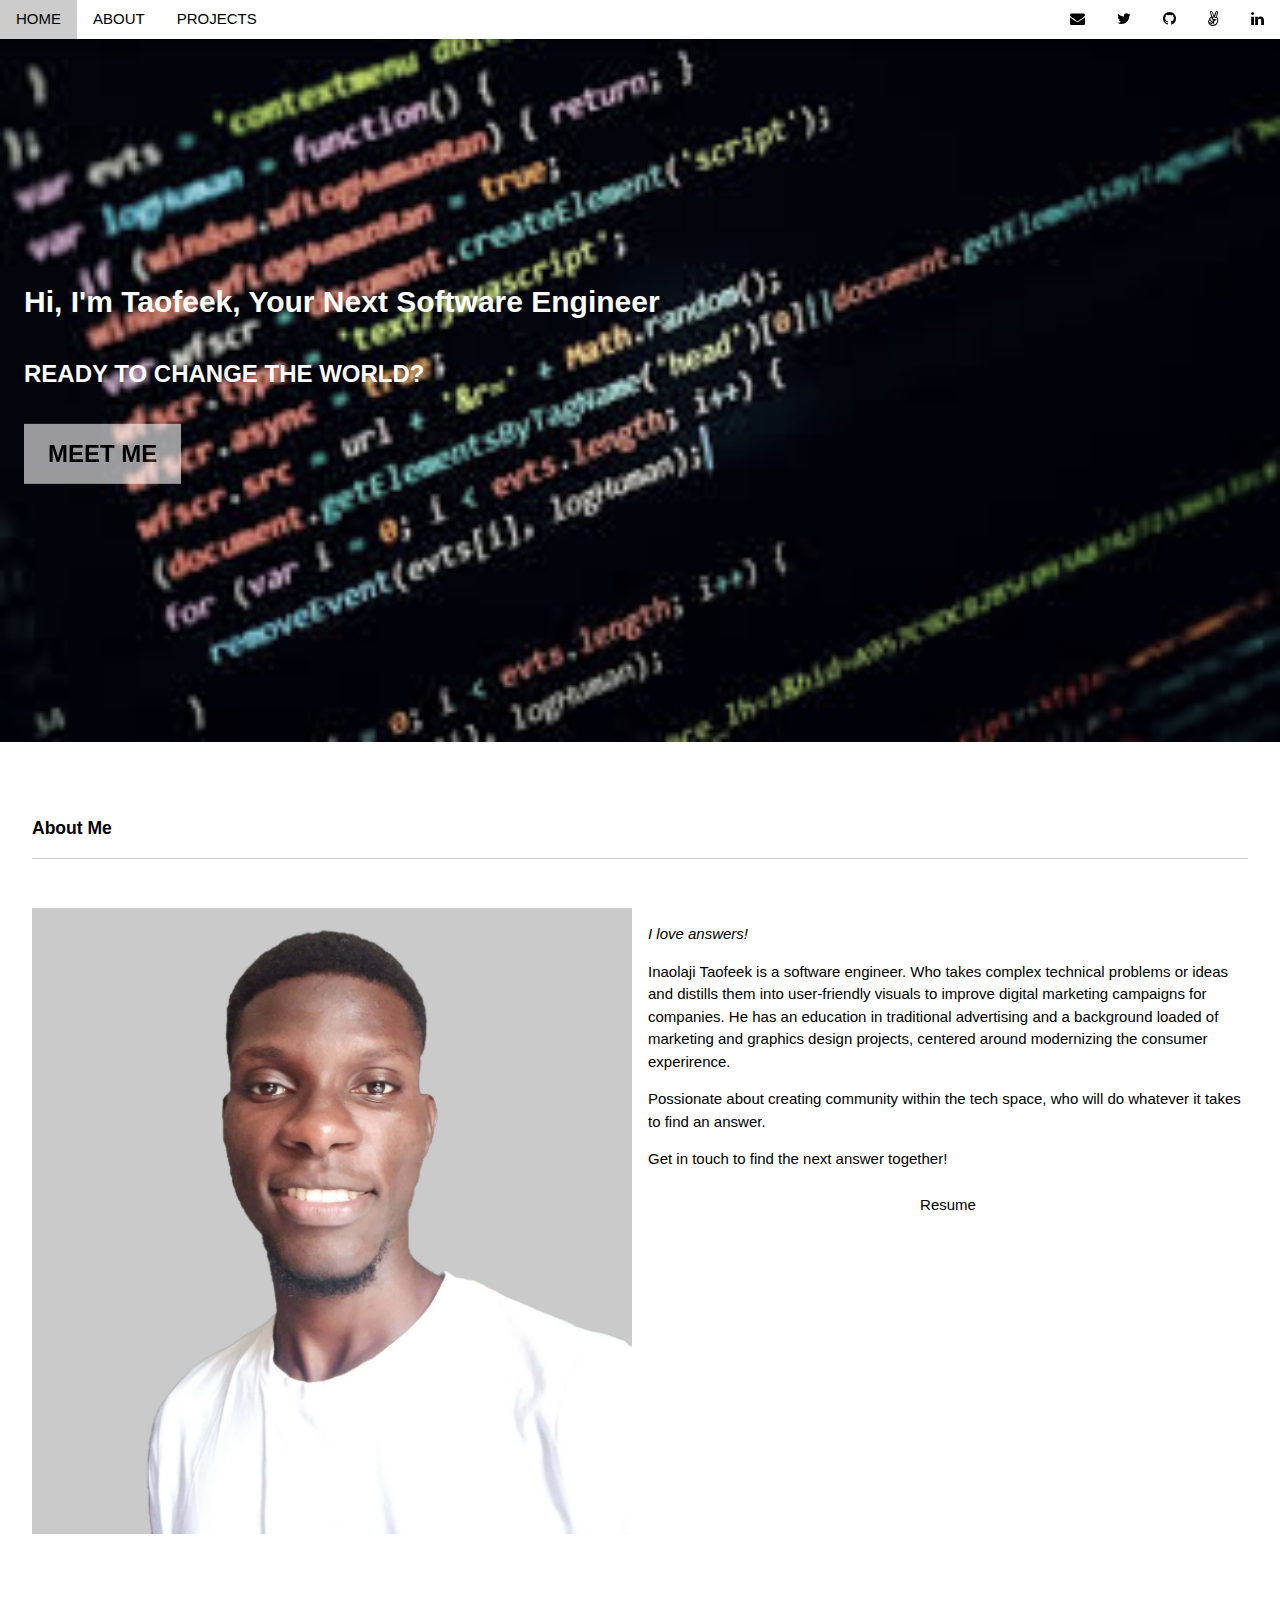
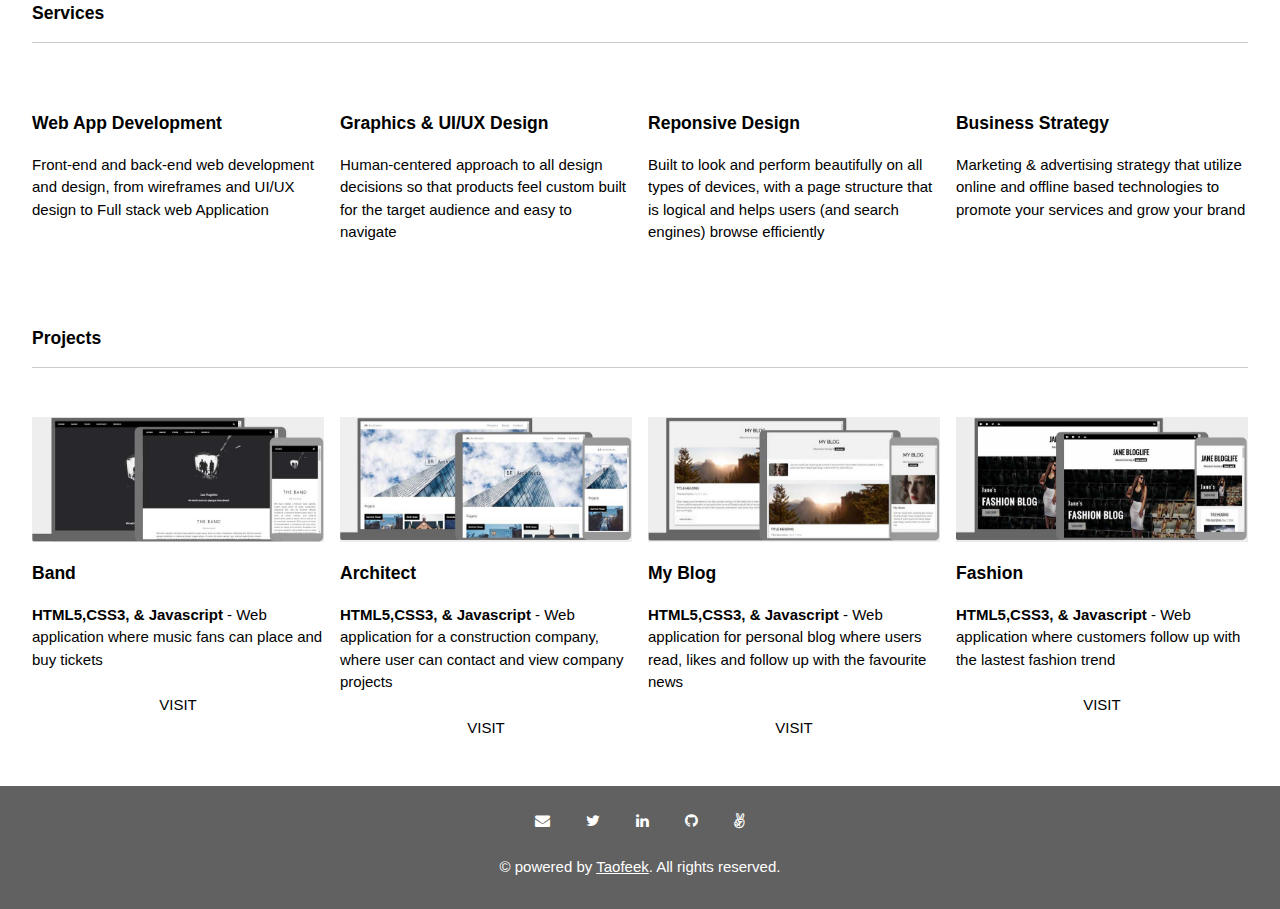
<file: index.html>
<!DOCTYPE html>
<html>
<head>
	<meta charset="utf-8">
	<meta name="VISITport" content="width=device-width, initial-scale=1">
	<link rel="stylesheet" type="text/css" href="asset/website.css">
	<link rel="stylesheet" href="https://cdnjs.cloudflare.com/ajax/libs/font-awesome/4.7.0/css/font-awesome.min.css">
	<title>Inaolaji Taofeek</title>
</head>
<body>
	<!-- Navigation section -->
	<div class="ad-top">
		<div class="ad-bar ad-white ad-card">
			<a href="#home" class="ad-bar-item ad-button ad-padding-large">HOME</a>
			<a href="#about" class="ad-bar-item ad-button ad-padding-large">ABOUT</a>
			<a href="#projects" class="ad-bar-item ad-button ad-padding-large">PROJECTS</a>
			<div class="ad-right ad-hide-medium ad-hide-small">
		  	<a href="mailto:taofikakinkumi@gmail.com" class="ad-bar-item ad-button"><i class="fa fa-envelope"></i></a>
		  	<a href="https://twitter.com/devaladdin" class="ad-bar-item ad-button"><i class="fa fa-twitter"></i></a>
		  	<a  href="https://www.linkedin.com/in/inaolaji-taofeek-64587b169" class="ad-button"><i class="fa fa-linkedin ad-hover-opacity"></i></a>
		  	<a href="https://github.com/aladdin4u" class="ad-bar-item ad-button"><i class="fa fa-github"></i></a>
		  	<a href="https://angel.co/u/taofeek-akinkunmi" class="ad-bar-item ad-button"><i class="fa fa-angellist"></i></a>
		  </div>
		</div>
   </div>
  <header class="ad-display-container ad-wide" id="home" style="margin-top: 25px;">
  	<img class="ad-image ad-greyscale-min" src="images/code.jpg" alt="Taofeek" width="1500" height="800">
  	<div class="ad-display-left ad-padding-large">
  		<h1 class="ad-text-white">Hi, I'm Taofeek, Your Next Software Engineer</h1>
  		<h4 class="ad-xlarge ad-text-white ad-hide-small">READY TO CHANGE THE WORLD?</h4>
  		<h6><button class="ad-button ad-white ad-padding-large ad-large ad-opacity ad-hover-opacity-off ad-xlarge"><a href="#about">MEET ME</a></button></h6>
  	</div>
  </header>

  <div class="ad-content ad-padding" style="max-width:1500px;">

  	
  	 	<div class="ad-container ad-padding-32" id="about">
  			<h3 class="ad-border-bottom ad-border-light-grey ad-padding-16">About Me</h3>
  		</div>

	  	<div class="ad-row-padding">
	  		<div class="ad-col l6 m6">
	  			<img src="images/about me.jpg" alt="Taofeek" class="ad-grayscale" width="100%" height="50%">
	  		</div>
		    
	        <div class="ad-col l6 m6 ad-container">
	           <p><em>I love answers!</em></p>
	           <p>Inaolaji Taofeek is a software engineer. Who takes complex technical problems or ideas and distills them into user-friendly visuals to improve digital marketing campaigns for companies. He has an education in traditional advertising and a background loaded of marketing and graphics design projects, centered around modernizing the consumer experirence.</p>
	           <p>Possionate about creating community within the tech space, who will do whatever it takes to find an answer.</p>
	           <p>Get in touch to find the next answer together!</p>
	           <p><button class="ad-button ad-border-light-grey ad-block"><a href="Resume.pdf" target="_blank">Resume</a></button></p>
	        </div>
	    </div>

	    <div class="ad-container ad-padding-32">
  			<h3 class="ad-border-bottom ad-border-light-grey ad-padding-16">Services</h3>
  		</div>
	    <div class="ad-row-padding">
	    	<div class="ad-col l3 m6">
	    		<h3>Web App Development</h3>
	    		<p>Front-end and back-end web development and design, from wireframes and UI/UX design to Full stack web Application</p>
	    	</div>
	    	<div class="ad-col l3 m6">
	    		<h3>Graphics & UI/UX Design</h3>
	    		<p>Human-centered approach to all design decisions so that products feel custom built for the target audience and easy to navigate</p>
	    	</div>
	    	<div class="ad-col l3 m6">
	    		<h3>Reponsive Design</h3>
	    		<p>Built to look and perform beautifully on all types of devices, with a page structure that is logical and helps users (and search engines) browse efficiently</p>
	    	</div>
	    	<div class="ad-col l3 m6">
	    		<h3>Business Strategy</h3>
	    		<p>Marketing & advertising strategy that utilize online and offline based technologies to promote your services and grow your brand</p>
	    	</div>
	    </div>

	    <!-- portfolio Section -->
	    <div class="ad-container ad-padding-32" id="projects">
  			<h3 class="ad-border-bottom ad-border-light-grey ad-padding-16">Projects</h3>
  		</div>

		<!-- first project row -->
		<div class="ad-row-padding">

			<div class="ad-col l3 m6 ad-margin-bottom">
			    <img src="image/img_temp_band.jpg" style="width:100%;" alt="Start Page Template">
			  	<h3>Band</h3>
			  	<p><b>HTML5,CSS3, & Javascript</b> - Web application where music fans can place and buy tickets </p>
					<p><button class="ad-button ad-border-light-grey ad-block"><a href="band/band.html" target="_blank">VISIT</a></button></p>
			</div>

				<div class="ad-col l3 m6 ad-margin-bottom">
			    	<img src="image/img_temp_architect.jpg" style="width:100%;" alt="Architect Template">
			    	<h3>Architect</h3>
			    	<p><b>HTML5,CSS3, & Javascript</b> - Web application for a construction company, where user can contact and view company projects</p>
						<p><button class="ad-button ad-border-light-grey ad-block"><a href="br/br.html" target="_blank">VISIT</a></button></p>
				</div>

				<div class="ad-col l3 m6 ad-margin-bottom">
			    <img src="image/img_temp_blog.jpg" style="width:100%;" alt="Blog Template">
			    <h3>My Blog</h3>	
			    <p><b>HTML5,CSS3, & Javascript</b> - Web application for personal blog where users read, likes and follow up with the favourite news</p>				
			    <p><button class="ad-button ad-border-light-grey ad-block"><a href="my blog/my blog.html" target="_blank">VISIT</a></button></p>
				</div>

				<div class="ad-col l3 m6 ad-margin-bottom">
			    <img src="image/img_temp_fashion_blog.jpg" style="width:100%;" alt="Fashion Blog Template">
			    <h3>Fashion</h3>
			    <p><b>HTML5,CSS3, & Javascript</b> - Web application where customers follow up with the lastest fashion trend</p>
					<p><button class="ad-button ad-border-light-grey ad-block"><a href="fashion/fashion.html" target="_blank">VISIT</a></button></p>
				</div>
		</div>


	    <!-- end ad-row -->
	    </div>
	 <!-- end main content -->
    
  <!-- footer section -->
  <footer class="ad-center ad-dark-grey" style="padding:16px;">
     		<a href="mailto:taofikakinkumi@gmail.com" class="ad-bar-item ad-button"><i class="fa fa-envelope"></i></a>
		  	<a href="https://twitter.com/devaladdin" class="ad-bar-item ad-button"><i class="fa fa-twitter"></i></a>
		  	<a  href="https://www.linkedin.com/in/inaolaji-taofeek-64587b169" class="ad-button"><i class="fa fa-linkedin ad-hover-opacity"></i></a>
		  	<a href="https://github.com/aladdin4u" class="ad-bar-item ad-button"><i class="fa fa-github"></i></a>
		  	<a href="https://angel.co/u/taofeek-akinkunmi" class="ad-bar-item ad-button"><i class="fa fa-angellist"></i></a>
     <p>&copy; powered by <a href="#">Taofeek</a>. All rights reserved.</p>
  </footer>

</body>
</html>
</file>
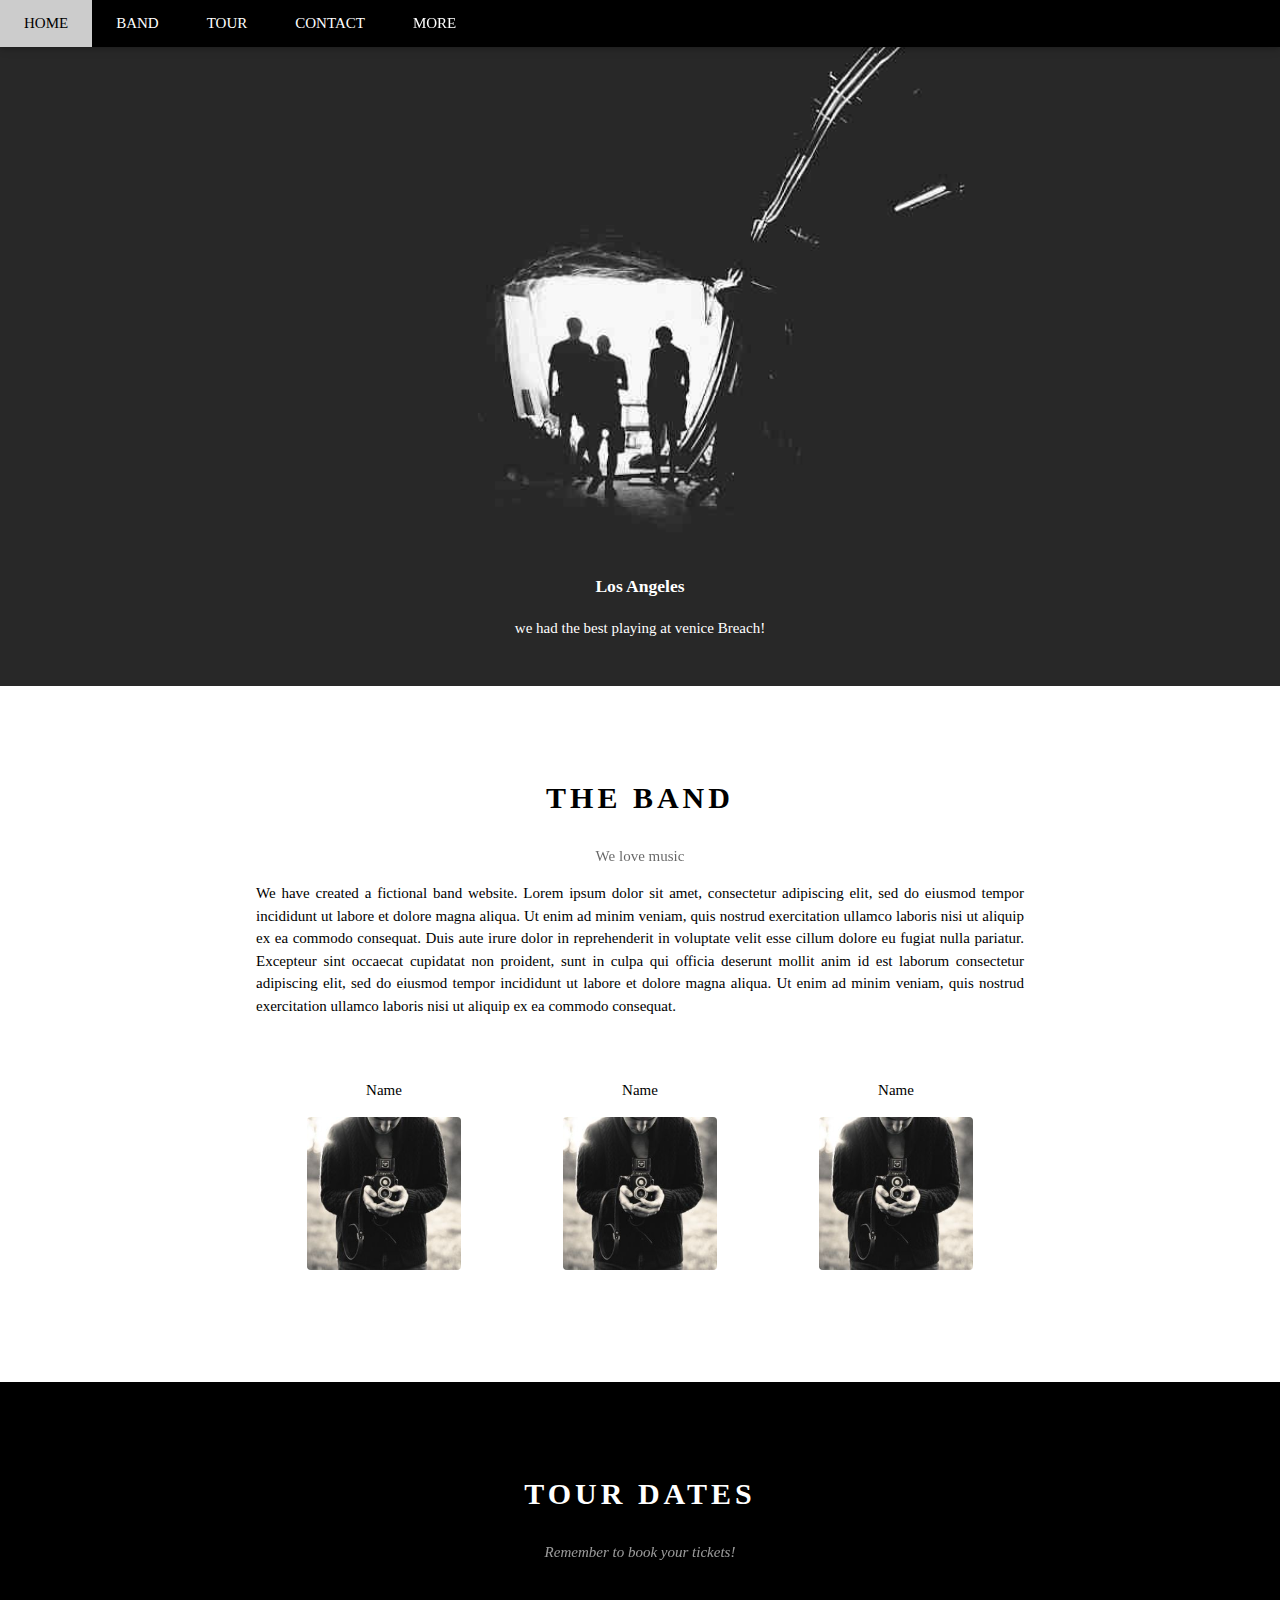
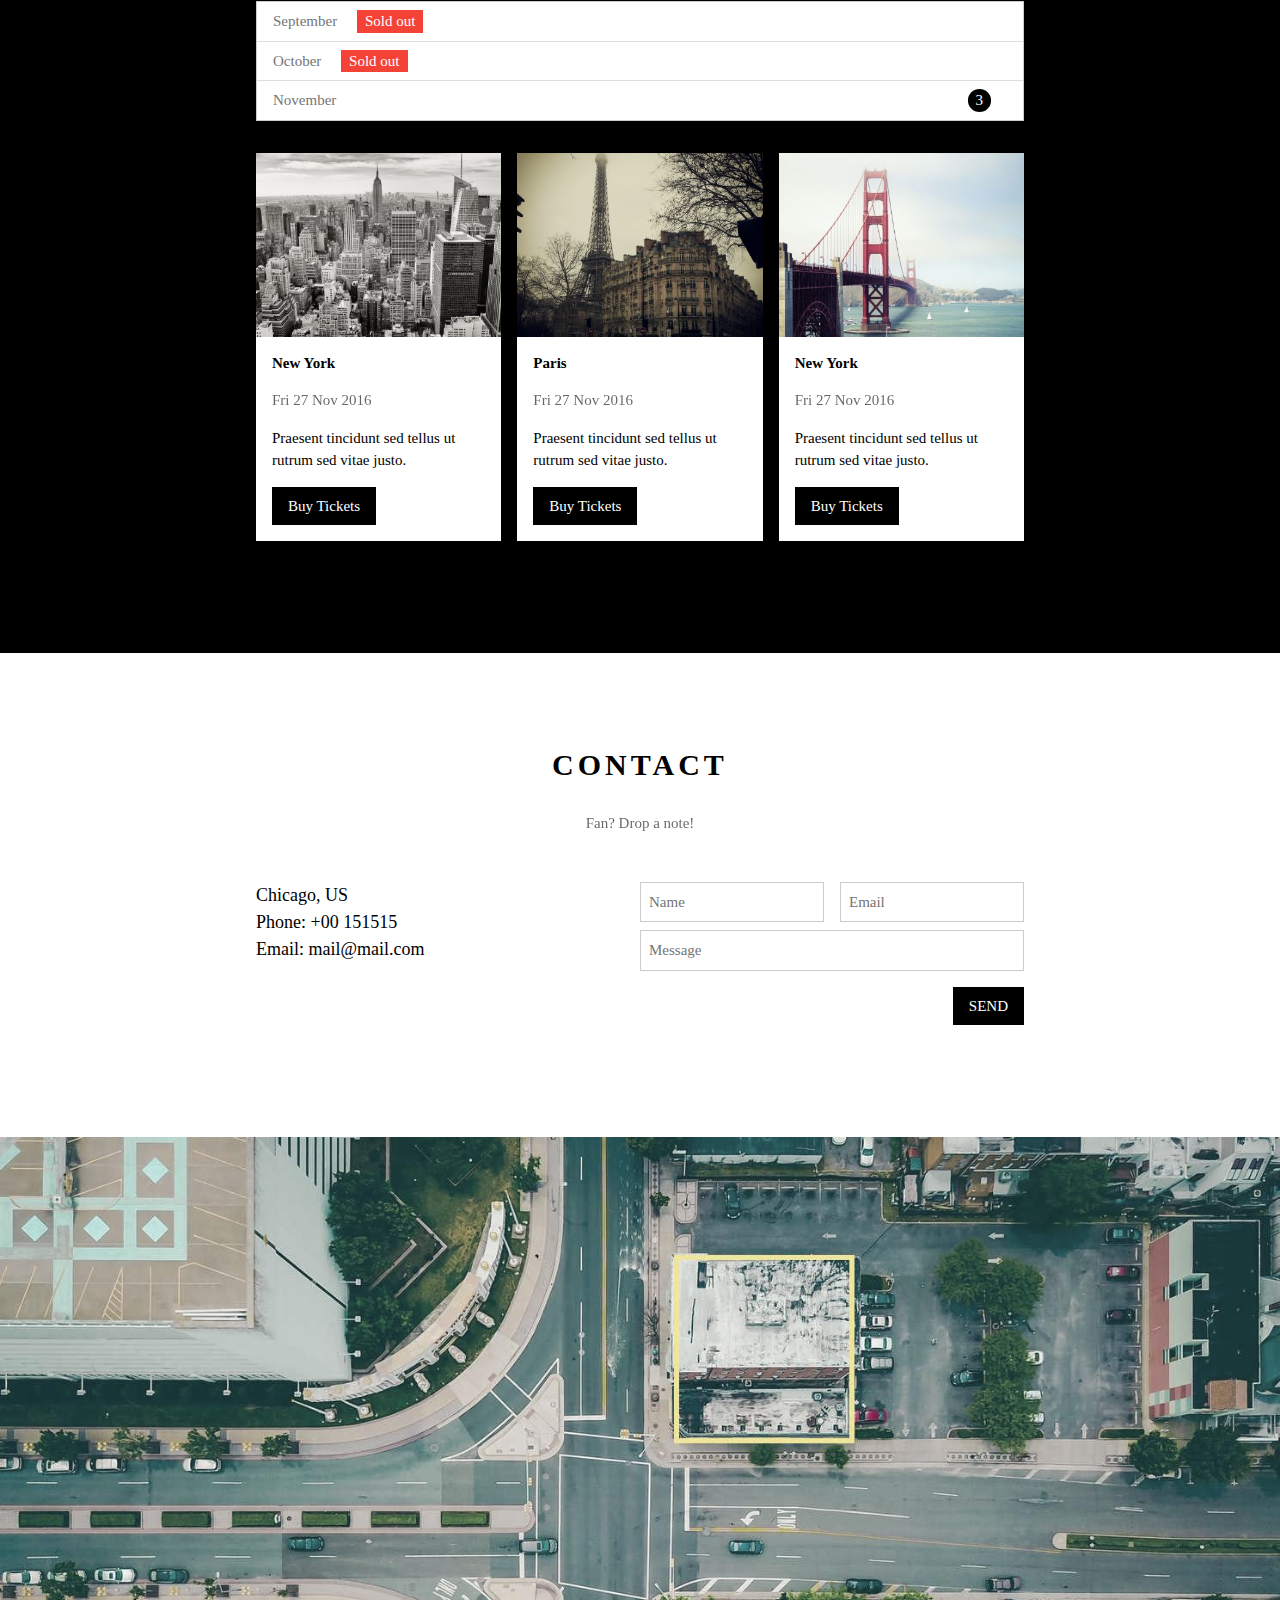
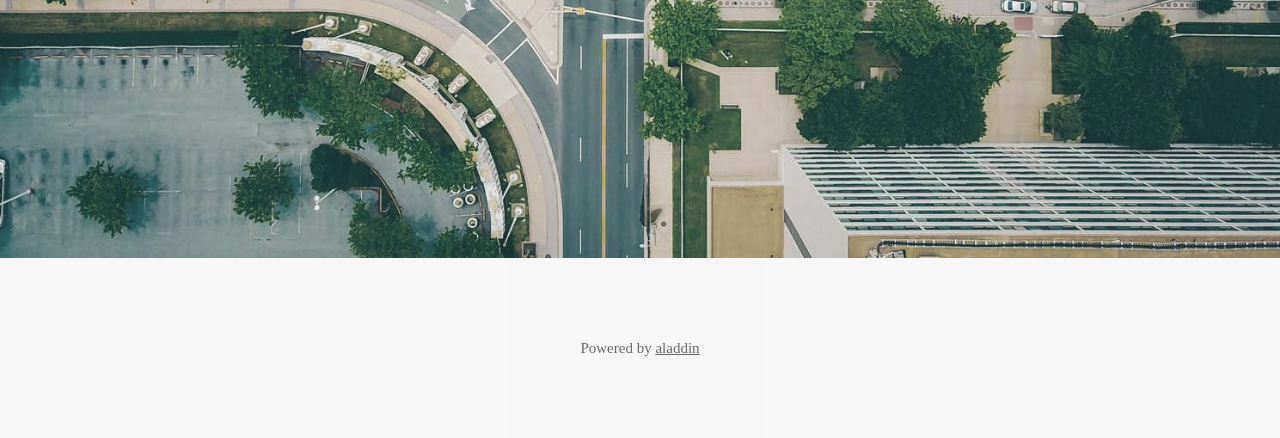
<file: band/band.html>
<!DOCTYPE html>
<!DOCTYPE html>
<html>
<head>
	<title>Band</title>
	<meta charset="utf-8">
	<link rel="stylesheet" type="text/css" href="band.css">
	<link rel="stylesheet" type="text/css" href="C:\Users\HP USER\Desktop\fontawesome-free-5.15.4-web\fontawesome-free-5.15.4-web\css\all.css">
	<style type="text/css">
		body {font-family: "Lato", verdana, san-serif;}
		.mySlides {display: none;}
	</style>
</head>
<body>
  <!-- Navbar -->
  <div class="ad-top">
  	<div class="ad-bar ad-black ad-card">
  	  <a class="ad-bar-item ad-button ad-padding-large ad-hide-medium ad-hide-large ad-right" href="javascript:void(0)" onclick="myFunction()" title="Toggle Navigation Menu"><i class="fa fa-bars"></i></a>
  	  <a href="#" class="ad-bar-item ad-button ad-padding-large">HOME</a>
  	  <a href="#band" class="ad-bar-item ad-button ad-padding-large ad-hide-small">BAND</a>
  	  <a href="#tour" class="ad-bar-item ad-button ad-padding-large ad-hide-small">TOUR</a>
  	  <a href="#contact" class="ad-bar-item ad-button ad-padding-large ad-hide-small">CONTACT</a>
  	  <div class="ad-dropdown-hover ad-hide-small">
  	    <button class="ad-padding-large ad-button" title="More">MORE <i class="fa fa-caret-down"></i></button>
  		<div class="ad-dropdown-content ad-bar-block w3-card-4">
  			<a href="#" class="ad-bar-item ad-button">Merchandise</a>
  			<a href="#" class="ad-bar-item ad-button">Extras</a>
  			<a href="#" class="ad-bar-item ad-button">Media</a>
  		</div>
  	  </div>
  	  <a href="javascript:void(0)" class="ad-padding-large ad-hover-red ad-hide-small ad-right"><i class="fa fa-search"></i></a>
    </div>
  </div>

  <!-- Navbar on small screens (remove the onclick attribute if you want the navbar to always show on top of the content when clicking on the links) -->
<div id="navDemo" class="ad-bar-block ad-black ad-hide ad-hide-large ad-hide-medium ad-top" style="margin-top:46px;">
  <a href="#band" class="ad-bar-item ad-button ad-padding-large" onclick="myFunction()">BAND</a>
  <a href="#tour" class="ad-bar-item ad-button ad-padding-large" onclick="myFunction()">TOUR</a>
  <a href="#contact" class="ad-bar-item ad-button ad-padding-large" onclick="myFunction()">CONTACT</a>
  <a href="#" class="ad-bar-item ad-button ad-padding-large" onclick="myFunction()">MERCH</a>
</div>

<!-- Page Content -->
<div class="ad-content" style="max-width: 2000px; margin-top: 46px;">
  <!-- Animatic Slideshow Images -->
  <div class="mySlides ad-display-container ad-center">
  	<img src="image/la.jpg" style="width:100%;">
  	<div class="ad-display-bottommiddle ad-container ad-text-white ad-padding-32 ad-hide-small">
  	  <h3>Los Angeles</h3>
  	  <p>we had the best playing at venice Breach!</p>
  	</div>
  </div>
  <div class="mySlides ad-display-container ad-center">
  	<img src="image/ny.jpg" style="width:100%;">
  	<div class="ad-display-bottommiddle ad-container ad-text-white ad-padding-32 ad-hide-small">
  	  <h3>New York</h3>
  	  <p>The atmosphere in New York is lorem ipsum</p>
  	</div>
  </div>
  <div class="mySlides ad-display-container ad-center">
  	<img src="image/chicago.jpg" style="width:100%;">
  	<div class="ad-display-bottommiddle ad-container ad-text-white ad-padding-32 ad-hide-small">
  	  <h3>Chicago</h3>
  	  <p>Thank you, Chicago - A night we won't forget</p>
  	</div>
  </div>

  <!-- Band Section -->
  <div class="ad-container ad-content ad-center ad-padding-64" style="max-width: 800px;" id="band">
  	<h2 class="ad-wide">THE BAND</h2>
  	<p class="ad-opacity">We love music</p>
  	<p class="ad-justify">We have created a fictional band website. Lorem ipsum dolor sit amet, consectetur adipiscing elit, sed do eiusmod tempor incididunt ut labore et dolore magna aliqua. Ut enim ad minim veniam, quis nostrud exercitation ullamco laboris nisi ut aliquip
      ex ea commodo consequat. Duis aute irure dolor in reprehenderit in voluptate velit esse cillum dolore eu fugiat nulla pariatur. Excepteur sint occaecat cupidatat non proident, sunt in culpa qui officia deserunt mollit anim id est laborum consectetur
      adipiscing elit, sed do eiusmod tempor incididunt ut labore et dolore magna aliqua. Ut enim ad minim veniam, quis nostrud exercitation ullamco laboris nisi ut aliquip ex ea commodo consequat.</p>
      <div class="ad-row ad-padding-32">
      	<div class="ad-third">
      		<p>Name</p>
      		<img src="image/bandmember.jpg" class="ad-round ad-margin-bottom" alt="Random Name" style="width:60%;">
      	</div>
      	<div class="ad-third">
      		<p>Name</p>
      		<img src="image/bandmember.jpg" class="ad-round ad-margin-bottom" alt="Random Name" style="width:60%;">
      	</div>
      	<div class="ad-third">
      		<p>Name</p>
      		<img src="image/bandmember.jpg" class="ad-round ad-margin-bottom" alt="Random Name" style="width:60%;">
      	</div>
      </div>
  </div>

  <!-- Tour -->
  <div class="ad-black" id="tour">
    <div class="ad-container ad-content ad-padding-64" style="max-width: 800px;">
  	<h2 class="ad-wide ad-center">TOUR DATES</h2>
  	<p class="ad-opacity ad-center"><i>Remember to book your tickets!</i></p><br>

  	<ul class="ad-ul ad-border ad-white ad-text-grey">
  		<li class="ad-padding">September <span class="ad-tag ad-red ad-margin-left">Sold out</span></li>
  		<li class="ad-padding">October <span class="ad-tag ad-red ad-margin-left">Sold out</span></li>
  		<li class="ad-padding">November <span class="ad-badge ad-right ad-margin-right">3</span></li>
  	</ul>

      <div class="ad-row-padding ad-padding-32" style="margin: 0 -16px;">
      	<div class="ad-third ad-margin-bottom">
      		<img src="image/newyork.jpg" class="ad-hover-opacity" alt="New York" style="width:100%;">
      		<div class="ad-container ad-white">
      		  <p><b>New York</b></p>
      		  <p class="ad-opacity">Fri 27 Nov 2016</p>
      		  <p>Praesent tincidunt sed tellus ut rutrum sed vitae justo.</p>
      		  <button class="ad-button ad-black ad-margin-bottom" onclick="document.getElementById('ticketModel').style.display='block'">Buy Tickets</button>
      		</div>
      	</div>
      	<div class="ad-third ad-margin-bottom">
      		<img src="image/paris.jpg" class="ad-hover-opacity" alt="paris" style="width:100%;">
      		<div class="ad-container ad-white">
      		  <p><b>Paris</b></p>
      		  <p class="ad-opacity">Fri 27 Nov 2016</p>
      		  <p>Praesent tincidunt sed tellus ut rutrum sed vitae justo.</p>
      		  <button class="ad-button ad-black ad-margin-bottom" onclick="document.getElementById('ticketModel').style.display='block'">Buy Tickets</button>
      		</div>
      	</div>
      	<div class="ad-third ad-margin-bottom">
      		<img src="image/sanfran.jpg" class="ad-hover-opacity" alt="sanfran" style="width:100%;">
      		<div class="ad-container ad-white">
      		  <p><b>New York</b></p>
      		  <p class="ad-opacity">Fri 27 Nov 2016</p>
      		  <p>Praesent tincidunt sed tellus ut rutrum sed vitae justo.</p>
      		  <button class="ad-button ad-black ad-margin-bottom" onclick="document.getElementById('ticketModel').style.display='block'">Buy Tickets</button>
      		</div>
      	</div>
      </div>
    </div>
   </div>

   <!-- Ticket Modal -->
   <div id="ticketModel" class="ad-modal">
   	<div class="ad-modal-content ad-animate-top ad-card-4">
   	  <header class="ad-container ad-teal ad-center ad-padding-32">
   	  	<span onclick="document.getElementById('ticketModel').style.display='none'" class="ad-button ad-teal ad-xlarge ad-display-topright">&times;</span>
   	  	<h2 class="ad-wide"><i class="fa fa-suitcase ad-margin-right"></i>Tickets</h2>
   	  </header>
   	  <div class="ad-container">
   	  	<p><label><i class="fa fa-shopping-cart"></i>Tickets, $15 per person</label></p>
   	  	<input class="ad-input ad-border" type="text" placeholder="How many?">
   	  	<p><label><i class="fa fa-user"></i>Send To</label></p>
   	  	<input class="ad-input ad-border" type="text" placeholder="Enter email">
   	  	<button class="ad-button ad-block ad-teal ad-padding-16 ad-section ad-right">PAY <i class="fa fa-check"></i></button>
   	  	<button class="ad-button ad-red ad-section" onclick="document.getElementById('ticketModel').style.display='none'">Close <i class="fa fa-remove"></i></button>
   	  	<p class="ad-right">Need <a href="#" class="ad-text-blue">help?</a></p>
   	  </div>
   	</div>
   </div>

   <!-- The Contact Section -->
   <div class="ad-container ad-content ad-padding-64" style="max-width: 800px;" id="contact">
     <h2 class="ad-wide ad-center">CONTACT</h2>
     <p class="ad-opacity ad-center">Fan? Drop a note!</p>
     <div class="ad-row ad-padding-32">
     	<div class="ad-col m6 ad-large ad-margin-bottom">
     	  <i class="fa fa-map-marker-alt" style="width: 30px"></i>Chicago, US <br>
     	  <i class="fas fa-phone-alt" style="width: 30px"></i>Phone: +00 151515 <br>
     	  <i class="fa fa-envelope" style="width: 30px"></i>Email: mail@mail.com <br>
     	</div>
     	<div class="ad-col m6">
          <form action="#" target="_blank">
          	<div class="ad-row-padding" style="margin: 0 -16px 8px -16px">
          	 <div class="ad-half">
          	   <input class="ad-input ad-border" type="text" placeholder="Name" required="" name="Name">
          	 </div>
          	 <div class="ad-half">
          	   <input class="ad-input ad-border" type="text" placeholder="Email" required="" name="Email">
          	 </div>
          	</div>
          	<input class="ad-input ad-border" type="text" placeholder="Message" required="" name="Message">
          	<button class="ad-button ad-black ad-section ad-right" type="submit">SEND</button>
          </form>
     	</div>
     </div>
   </div>

<!-- End Page Content -->
</div>

<!-- Image of Location/map -->
<img src="image/map.jpg" class="ad-image ad-greyscale-min" style="width: 100%;">

<!-- Footer -->
<footer class="ad-container ad-padding-64 ad-center ad-opacity ad-light-grey ad-xlarge">
  <i class="fab fa-facebook-official ad-hover-opacity"></i>
  <i class="fab fa-instagram ad-hover-opacity"></i>
  <i class="fab fa-snapchat ad-hover-opacity"></i>
  <i class="fab fa-pinterest ad-hover-opacity"></i>
  <i class="fab fa-twitter ad-hover-opacity"></i>
  <i class="fab fa-linkedin ad-hover-opacity"></i>
  <p class="ad-medium">Powered by <a href="#" target="blank">aladdin</a></p>
</footer>
  <script type="text/javascript">
  	// Automatic Slideshow - change image every 4 seconds
var myIndex = 0;
carousel();

function carousel() {
  var i;
  var x = document.getElementsByClassName("mySlides");
  for (i = 0; i < x.length; i++) {
    x[i].style.display = "none";  
  }
  myIndex++;
  if (myIndex > x.length) {myIndex = 1}    
  x[myIndex-1].style.display = "block";  
  setTimeout(carousel, 4000);    
}
  	// Used to toggle the menu on small screens when clicking on the menu button
function myFunction() {
  var x = document.getElementById("navDemo");
  if (x.className.indexOf("ad-show") == -1) {
    x.className += " ad-show";
  } else { 
    x.className = x.className.replace(" ad-show", "");
  }
}
// When the user clicks anywhere outside of the modal, close it
var modal = document.getElementById('ticketModal');
window.onclick = function(event) {
  if (event.target == modal) {
    modal.style.display = "none";
  }
}

  </script>
</body>
</html>
</file>
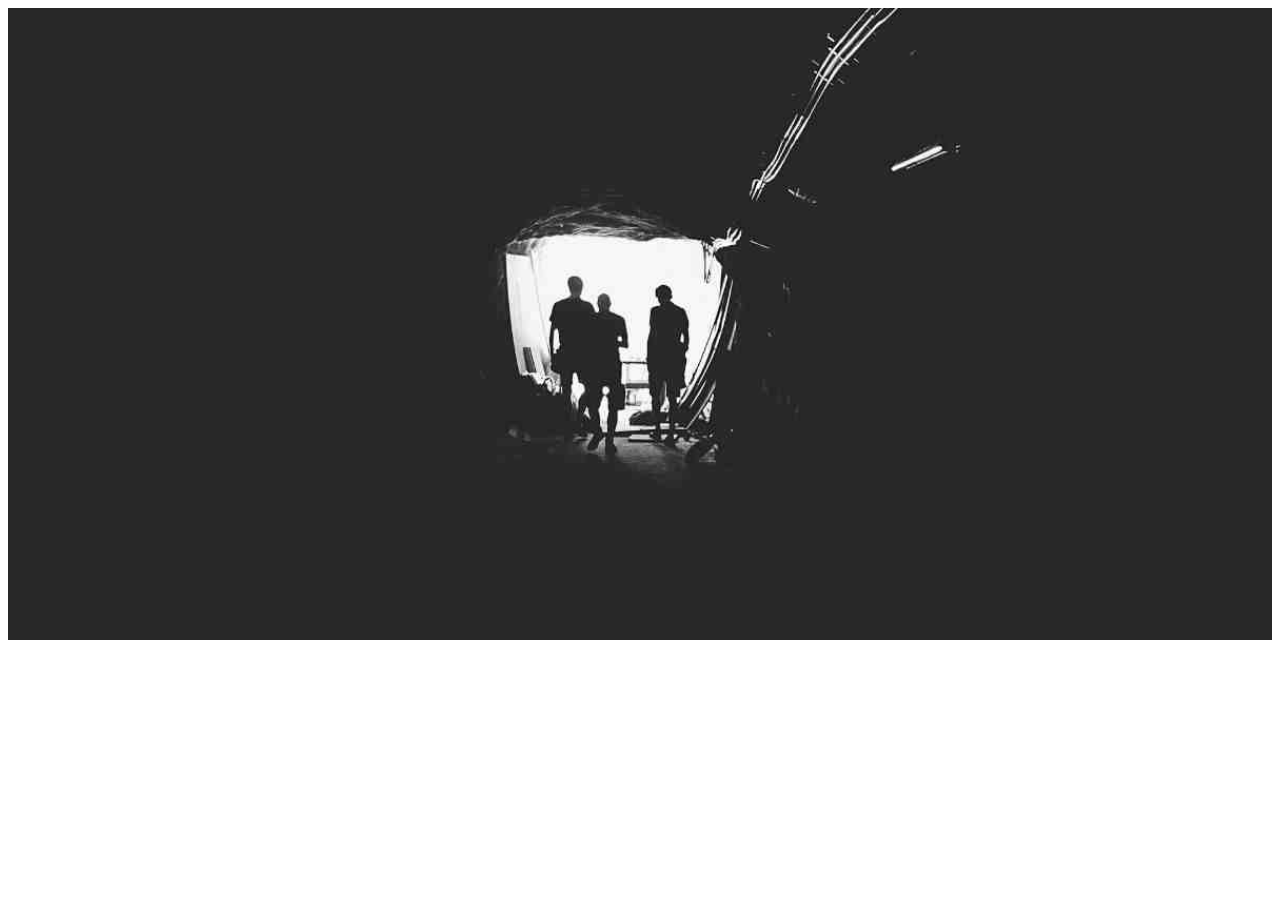
<file: band/slides.html>
<!DOCTYPE html>
<!DOCTYPE html>
<html>
<head>
	<title>Slides</title>
	<style type="text/css">
		.mySlides {
			overflow: hidden;
		}
		figure {
			position: relative;
			width: 400%;
			left: 0%;
			margin: 0;
			animation: slides 4s infinite;
		}
		img {
			width: 25%;
			float: left;
		}
			@keyframes slides{ 
				0% {left: 0;}
				25% {left: -100%;}
				50% {left: -200%; }
				75% {left: -200%;}
				100% {left: -300%;}
		}
		.ad-display-container {display: block;}
		.ad-center {text-align: center;}
	</style>
</head>
<body>
  <div class="mySlides">
  	<figure>
  	<img src="image/la.jpg">
  	<img src="image/chicago.jpg">
  	<img src="image/ny.jpg">
  	<img src="image/la.jpg">
  </figure>
  </div>
</body>
</html>
</file>
<file: asset/website.css>
html {box-sizing: border-box;} 
   *,*:before,*:after {box-sizing: inherit;}
   body{margin: 0;}
   html,body {font-family: verdana, sans-serif; font-size: 15px!important; line-height: 1.5;}
   html {-webkit-text-size-adjust: 100%;}
   header,footer {display: block;}
   hr{border:0;border-top:1px solid #eee;margin:20px 0;}
   a {color: inherit;background-color: transparent;}
   img {vertical-align: middle;}
   button,input{font:inherit;margin:0}
   .ad-image{max-width: 100%; height: auto;}
   .ad-top{position: fixed;top: 0; width: 100%; z-index: 1;}
   .ad-bar{width: 100%;overflow: hidden;} 
   .ad-bar .ad-bar-item{width: auto;display: block;float: left;outline: 0;padding: 8px 16px;outline: 0;}
   .ad-input {padding: 8px; display: block; border: none; border-bottom: 1px solid #ccc; width: 100%;}
   .ad-border {border: 1px solid #ccc;}
   .ad-border-bottom{border-bottom:1px solid #ccc!important}
   .ad-border-light-grey {border-color:#f1f1f1;}
   .ad-border-black {border-color:#000!important;}
   .ad-modal {z-index:3;display: none; position:fixed; padding-top: 100px; top: 0;left: 0;width: 100%;height: 100%; overflow: auto; background-color: rgb(0, 0, 0);background-color: rgba(0, 0, 0, 0.4);}
   .ad-modal-content {margin:auto;background-color:#fff; position:relative;padding:0; outline:0; width:600px;}
   .ad-animate-opacity {animation: opac 0.8s;} @keyframes opac {from{opacity: 0} to{opacity: 1}}
   .ad-block{display: block; width: 100%;}
   .ad-section {margin-top: 16px; margin-bottom: 16px;}
   .ad-content {margin-left: auto;margin-right: auto;}
   .ad-center {text-align: center;}
   .ad-xlarge {font-size: 24px;}
   .ad-small {font-size: 12px;}
   .ad-jumbo{font-size: 64px;}
   .ad-container {padding: 0.01em 16px;}
   .ad-row-padding, .ad-row-padding>.ad-col{padding: 0 8px;}
   .ad-container:before,.ad-container:after,.ad-row-padding:before,.ad-row-padding:after {content: ""; display:table; clear:both;}
   .ad-button {border: none; display: inline-block;padding: 8px 16px; vertical-align: middle;overflow: hidden; text-decoration: none; color: inherit;background-color: inherit;white-space: nowrap; cursor: pointer; text-align: center;}
   .ad-button > a {text-decoration: none;}
   .ad-display-container{position: relative;}
   .ad-display-left{position: absolute; top: 50%;left: 0;transform: translate(0%,-50%);}
   .ad-display-middle {position: absolute; top: 50%; left: 50%; transform: translate(-50%,-50%);}
   .ad-left {float: left;}
   .ad-right {float: right;}
   .ad-padding {padding: 8px 16px;}.ad-padding-large {padding: 12px 24px;}
   .ad-padding-16 {padding-top: 16px!important; padding-bottom: 16px!important;}
   .ad-padding-32 {padding-top: 32px;padding-bottom: 32px;}
   .ad-margin {margin: 16px;}
   .ad-margin-top {margin-top: 16px;}
   .ad-margin-right {margin-right: 16px;}
   .ad-margin-bottom {margin-bottom: 16px;}
   .ad-card{box-shadow:0 2px 5px 0 rgba(0,0,0,0.16),0 2px 10px 0 rgba(0,0,0,0.12)}
   .ad-opacity, .ad-hover-opacity:hover {opacity: 0.6;}
   .ad-button:hover{color:#000;background-color:#ccc;}
   .ad-greyscale-min{filter:grayscale(50%);}
   /*color*/
   .ad-white {background-color: #fff; color: #000;}
   .ad-text-white {color: #fff;}
   .ad-red {color:#fff!important;background-color:#f44336!important}
   .ad-black {color: #fff; background-color: #000;}
   .ad-light-grey {color:#000;background-color:#f1f1f1;}
   .ad-dark-grey {color:#fff;background-color:#616161;}
   .ad-col {float: left; width: 100%;}
   .ad-col.sl2 {width: 99.9999%;}
   .ad-col.s6{width:49.99999%}
   @media (min-width: 601px) { .ad-col.m8 {width: 66.6666%;} .ad-col.m4 {width: 33.3333%;} .ad-col.m6 {width: 49.9999%} }
   @media (max-width: 600px) { .ad-hide-small {display: none;}  .ad-modal-content{margin: 0 10px; width: auto;}.ad-modal{padding-top:30px;} }
   @media (max-width:992px) and (min-width:601px){.ad-hide-medium{display:none;}}
   @media (min-width: 993px) { .ad-col.l4 {width: 33.3333%;} .ad-col.l8 {width: 66.6666%;} .ad-col.l3{width:24.99999%}}
</file>
<file: band/band.css>
html {box-sizing: border-box;}
*, *:before, *:after {box-sizing: inherit;}

body {margin: 0;}
html {-webkit-text-size-adjust: 100%;}
html, body {font-size: 15px; line-height: 1.5;}
h2{font-size:30px;}
a{background-color:transparent; color: inherit;}
img {vertical-align: middle;}
img{border-style:none;}
.ad-top {
	position:fixed;
	width:100%;
	z-index:1;
	top: 0px;
}
.ad-bar {
	width:100%;
	overflow:hidden;
	display:inline-block;
}
.ad-bar-item {
	padding:8px 16px;
	float:left;
	width:auto;
	border:none;
	display:block;
	outline:0;
	text-align:center;
}
.ad-black, .ad-hover-black:hover {
    color: #fff!important;
    background-color: #000!important;
}
.ad-white, .ad-hover-white:hover {
	color: #000;
    background-color: #fff!important;
}
.ad-card {box-shadow:0 2px 5px 0 rgba(0,0,0,0.16),0 2px 10px 0 rgba(0,0,0,0.12);}
.ad-card-4,.ad-hover-shadow:hover{box-shadow:0 4px 10px 0 rgba(0,0,0,0.2),0 4px 20px 0 rgba(0,0,0,0.19);}
.ad-button {
	border:none;
	display:inline-block;
	padding:8px 16px;
	vertical-align: middle;
	overflow:hidden;
	text-decoration:none;
	color:inherit;
	background-color:inherit;
	text-align:center;
	cursor:pointer;
	white-space: nowrap;
}
.ad-container:after,.ad-container:before,.ad-row:after,.ad-row:before,.ad-row-padding:after,.ad-row-padding:before,.ad-bar:before,.ad-bar:after{content:"";display:table;clear:both;}
.ad-col,.ad-half,.ad-third {float: left; width: 100%;}
.ad-container {padding: 0.01em 16px;}
.ad-row-padding,.ad-row-padding>.ad-half,.ad-row-padding>.ad-third,.ad-row-padding>.ad-col{padding:0px 8px;}
.ad-button:hover{color:#000;background-color:#ccc;}
.ad-padding {padding:8px 16px;}
.ad-padding-large {padding:12px 24px;}
.ad-padding-32 {
	padding-top: 32px;
	padding-bottom: 32px;
}
.ad-padding-64 {
	padding-top: 64px;
	padding-bottom: 64px;
}
.ad-dropdown-content {
	cursor:auto;
	color:#000;
	float: none;
	background-color:#fff;
	display:none;
	position:absolute;
	min-width:160px;
	z-index:1;
	display: none;
}
.ad-dropdown-hover:hover .ad-dropdown-content{display:block;}
.ad-dropdown-hover:hover > .ad-button:first-child,.ad-dropdown-click:hover > .ad-button:first-child{background-color:#ccc;color:#000;
}
button:hover{color:#000;background-color:#ccc;}
.ad-hover-red {border-color:#f44336;}
.ad-hover-red:hover {
	color: #fff;
	background-color: #f44336;
}
.ad-show{display:block;}
.ad-hide{display:none;}
.ad-bar-block .ad-dropdown-hover,.ad-bar-block .ad-dropdown-click{width:100%;}
.ad-bar-block .ad-dropdown-hover .ad-dropdown-content,.ad-bar-block .ad-dropdown-click .ad-dropdown-content{min-width:100%;}
.ad-bar-block .ad-dropdown-hover .ad-button,.ad-bar-block .ad-dropdown-click .ad-button{
	width:100%;
	text-align:left;
	padding:8px 16px;
}
.ad-bar-block .ad-bar-item{
	width:100%;
	display:block;
	padding:8px 16px;
	text-align:left;
	border:none;
	white-space:normal;
	float:none;
	outline:0;
}
.ad-bar .ad-dropdown-hover,.ad-bar .w3-dropdown-click{
	position:static;
	float:left;
}
.ad-show-block,.ad-show{display:block;}
.ad-content {margin-left:auto;margin-right:auto;}
.ad-display-container {position: relative;}
.ad-center {text-align: center;}
.ad-display-bottommiddle {
	position: absolute;
	left: 50%;
	bottom: 0;
	transform: translate(-50%, 0%);
}
.ad-text-white {color: #fff;}
.ad-wide {letter-spacing: 4px;}
.ad-opacity, .ad-hover-opacity:hover {opacity: 0.6;}
.ad-justify {text-align: justify;}

.ad-round{border-radius: 4px;}

.ad-margin-bottom {margin-bottom: 16px;}
.ad-margin-right {margin-right:16px;}
.ad-margin-left {margin-left:16px;}
.ad-ul {list-style-type:none;padding:0;margin:0;}
.ad-ul li{padding:8px 16px;border-bottom:1px solid #ddd;}
.ad-ul li:last-child{border-bottom:none;}
.ad-input{padding:8px;display:block;border:none;border-bottom:1px solid #ccc;width:100%;}
.ad-border {border:1px solid #ccc;}
.ad-text-grey {color:#757575;}

.ad-badge {border-radius: 50%;}
.ad-badge,.ad-tag{background-color:#000;color:#fff;display:inline-block;padding-left:8px;padding-right:8px;text-align:center;}
.ad-red {color:#fff; background-color:#f44336;}
.ad-modal {
	z-index:3;
	display:none;
	padding-top:100px;
	position:fixed;
	left:0;top:0;
	width:100%;
	height:100%;
	overflow:auto;
	background-color:rgb(0,0,0);
	background-color:rgba(0,0,0,0.4);
}
.ad-modal-content{
	margin:auto;
	background-color:#fff;
	position:relative;
	padding:0;
	outline:0;
	width:600px;
}
.ad-animate-top{
	position:relative;
	animation:animatetop 0.4s;}
	@keyframes animatetop{
	from{top:-300px;opacity:0;} 
	to{top:0;opacity:1;}
}
.ad-teal,.ad-hover-teal:hover{
	color:#fff;
	background-color:#009688;
}
.ad-xlarge{font-size:24px;}
.ad-large {font-size: 18px;}
.ad-display-topright{position:absolute;right:0;top:0;}
button,input,select,textarea,optgroup{font:inherit;margin:0;}
button,input{overflow:visible;}button,select{text-transform:none;}

.ad-block{display:block;width:100%;}
header, footer { display: block;}
.ad-section {margin-top:16px;margin-bottom:16px;}
.ad-text-blue,.ad-hover-text-blue:hover{color:#2196F3;}
.ad-medium{font-size:15px;}
.ad-light-grey,.ad-hover-light-grey:hover,.ad-light-gray,.ad-hover-light-gray:hover{color:#000;background-color:#f1f1f1;}
.ad-image{max-width:100%;height:auto;}
.ad-greyscale-min,.ad-grayscale-min{filter:grayscale(50%);}
@media (max-width:600px){
	.ad-hide-small {display: none;}.ad-modal-content{margin:0 10px;width:auto;}.ad-modal{padding-top:30px;}
}
@media (max-width:768px){.ad-modal-content{width:500px;}.ad-modal{padding-top:50px;}}
@media (min-width:993px){
	.ad-hide-large {display: none;} .ad-modal-content{width:900px;}
}
@media (max-width:992px) and (min-width:601px){
	.ad-hide-medium{display:none;}
}
@media (min-width:601px){.ad-third{width:33.33333%;}.ad-col.m6,.ad-half{width:49.99999%;}}
.ad-right {float: right;}
.ad-dropdown-click, .ad-drodown-hover {
	position:relative;
	display:inline-block;
	cursor:pointer;
}
</file>
